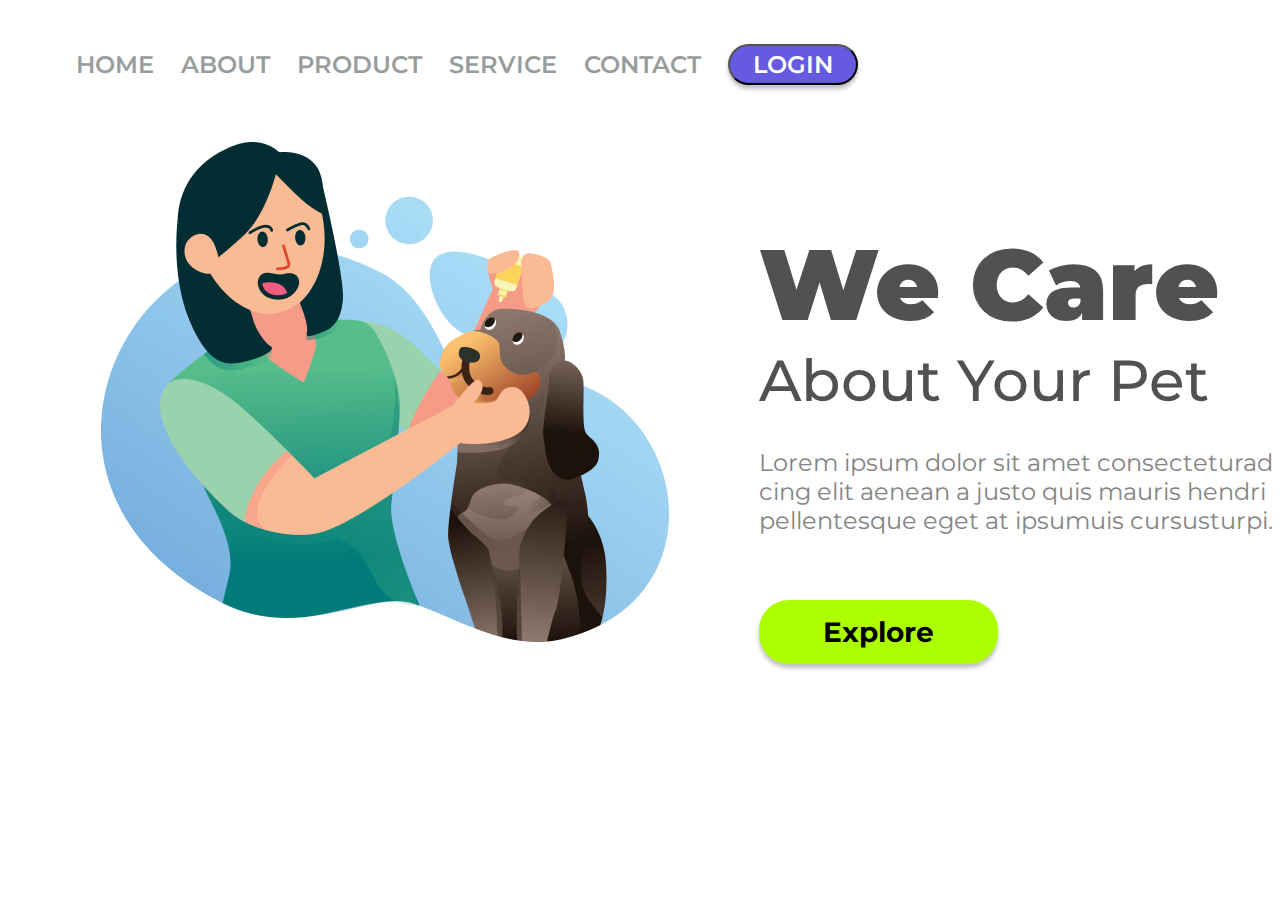
<file: index.html>
<!DOCTYPE html>
<html lang="pt">

<head>
    <meta charset="UTF-8">
    <meta name="viewport" content="width=device-width, initial-scale=1.0">
    <link rel="stylesheet" href="styles_resp_ok.css">
    <link rel="preconnect" href="https://fonts.googleapis.com">
    <link rel="preconnect" href="https://fonts.gstatic.com" crossorigin>
    <link
        href="https://fonts.googleapis.com/css2?family=Montserrat:wght@400;500;600;700&family=Roboto:wght@100&display=swap"
        rel="stylesheet">
    <title>We Care - branch develop</title>
</head>

<body>
    <header>
        <a class="link-header">HOME</a>
        <a class="link-header">ABOUT</a>
        <a class="link-header">PRODUCT</a>
        <a class="link-header">SERVICE</a>
        <a class="link-header">CONTACT</a>
        <button class="button-header">LOGIN</button>
        <main>
            <img src="./img/we-care.png" alt="we-care-logo" class="logo-image">
            <section>
            <h1>We Care</h1>
            <h2>About Your Pet</h2>
            <p>Lorem ipsum dolor sit amet consecteturad cing elit aenean a justo quis mauris hendri pellentesque eget at ipsumuis cursusturpi.</p>
            <button class="button-main">Explore</button>
        </section>
        
        
        </main>

    </header>


</body>

</html>
</file>
<file: styles_resp_ok.css>
* {
    font-family: "Montserrat", sans-serif;
    margin: 0;
    padding: 0;
    box-sizing: border-box;
}

header {

    margin: 44px 0 144px 76px;
}

.link-header {
    color: #989D9C;
    font-size: 24px;
    font-weight: 600;
    line-height: 29px;
    cursor: pointer;
    margin-right: 23px;

}

.button-header {

    background: #665AE1;
    border-radius: 20.5px;
    width: 130px;
    height: 41px;
    box-shadow: 0px 4px 4px 0px #00000040;
    font-size: 24px;
    font-weight: 600;
    line-height: 29px;
    color: #FfffFF;
    cursor: pointer;


}

.logo-image {

    width: 568px;
    height: 500px;
    margin-left: 25px;
    display: inline-block;
    

}

section {
    display: inline-block;
    margin-left: 86px;
    margin-top: 138px;

}

h1 {

    font-size: 100px;
    font-weight: 900;
    line-height: 122px;
    color: #515151;
}

h2 {

    font-size: 58px;
    font-weight: 500;
    line-height: 71px;
    color: #515151;
}

p {

    font-size: 24px;
    font-weight: 400;
    line-height: 29px;
    color: #848484;
    Width: 515px;
    margin-top: 32px;
    margin-bottom: 65px;
    word-spacing: 0;
}

.button-main {

    width: 239px;
    height: 64px;
    border-radius: 30px;
    background: #ADFF00;
    border:none;
    cursor: pointer;
    box-shadow: 0px 4px 4px 0px #00000040;
    font-size: 28px;
    font-weight: 700;
    line-height: 34px;
    color: #000;
   
}

@media screen and (max-width: 900px) {

    .link-header{

        display: none;
    
    }
    p{
        display: none;
    }

    .button-header{

        display: none;
    }


    .logo-image{

        margin: 149px 0 24px 0;
        display: block;
        padding: 0;
        width: 100%;
        height: auto;
   

         
    }

        section{
            margin: 0;
            display: block;
        }

        h1{

            font-size: 50px;
            line-height: 52px;
            text-align: center;
            margin: 0 30px 0 30px;
          
        }

        h2{

            font-size: 30px;
            line-height: 37px;
            margin: 0 40px 17px 40px;
            text-align: center;
            display: block;
        }


        .button-main{

            width: 239px;
            height: 64px;
            margin: auto;
            display: block;
            
        }

        header{

            margin: 0 14px 0 14px;
        

        }

}
</file>
